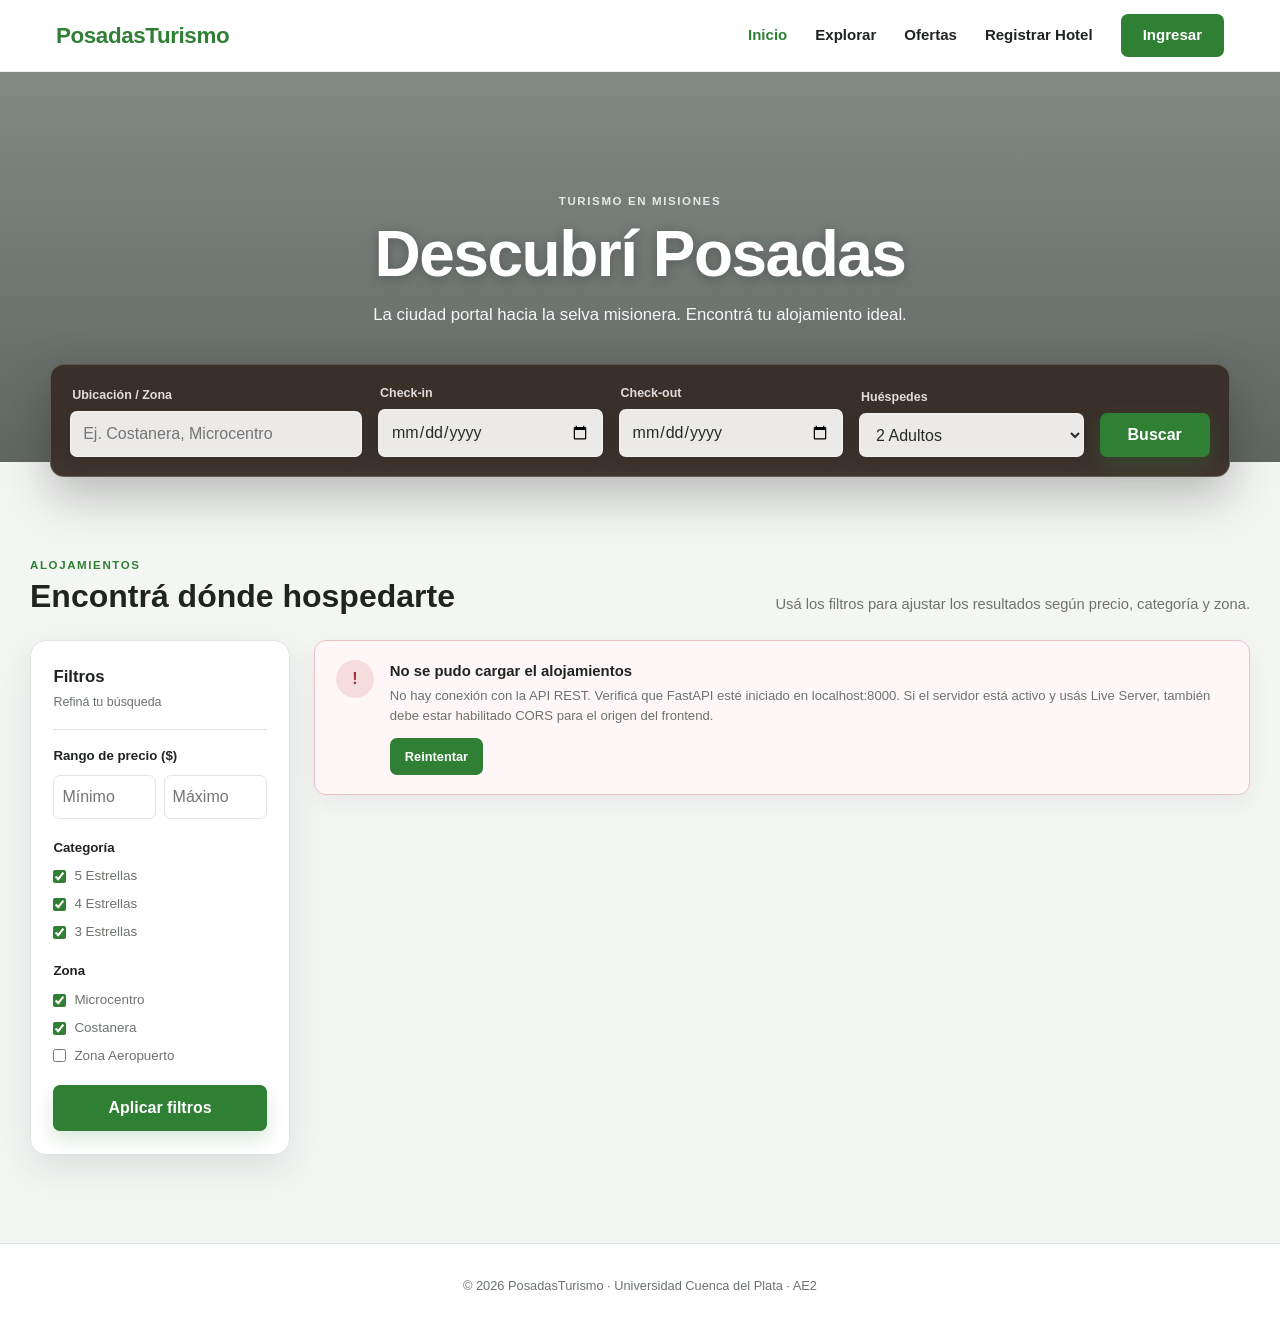
<file: frontend/index.html>
<!DOCTYPE html>
<html lang="es">
<head>
    <meta charset="UTF-8">
    <meta name="viewport" content="width=device-width, initial-scale=1.0">
    <title>PosadasTurismo - Inicio</title>
    <link rel="stylesheet" href="styles.css">
</head>
<body>
    <header class="header">
        <a href="index.html" class="logo">PosadasTurismo</a>
        <nav class="nav" aria-label="Navegación principal">
            <a href="index.html" class="active">Inicio</a>
            <a href="actividades.html">Explorar</a>
            <a href="ofertas.html">Ofertas</a>
            <a href="registro-hotel.html">Registrar Hotel</a>
            <a href="login.html" class="btn-nav-action">Ingresar</a>
        </nav>
    </header>

    <section class="hero hero-home">
        <div class="hero-content">
            <span class="hero-eyebrow">Turismo en Misiones</span>
            <h1>Descubrí Posadas</h1>
            <p>La ciudad portal hacia la selva misionera. Encontrá tu alojamiento ideal.</p>
        </div>

        <form class="search-container" id="form-busqueda">
            <div class="search-field search-location">
                <label for="ubicacion">Ubicación / Zona</label>
                <input id="ubicacion" type="text" placeholder="Ej. Costanera, Microcentro">
            </div>
            <div class="search-field">
                <label for="checkin">Check-in</label>
                <input id="checkin" type="date">
            </div>
            <div class="search-field">
                <label for="checkout">Check-out</label>
                <input id="checkout" type="date">
            </div>
            <div class="search-field">
                <label for="huespedes">Huéspedes</label>
                <select id="huespedes">
                    <option value="1">1 Adulto</option>
                    <option value="2" selected>2 Adultos</option>
                    <option value="3">3 Adultos</option>
                    <option value="4">4 Adultos</option>
                    <option value="5">5 Adultos</option>
                </select>
            </div>
            <button type="submit" class="btn-search">Buscar</button>
        </form>
    </section>

    <main class="main-container">
        <div class="section-heading">
            <div>
                <span class="section-kicker">Alojamientos</span>
                <h2>Encontrá dónde hospedarte</h2>
            </div>
            <p>Usá los filtros para ajustar los resultados según precio, categoría y zona.</p>
        </div>

        <div class="layout-grid">
            <aside class="filter-panel">
                <div class="filter-header">
                    <h3>Filtros</h3>
                    <span>Refiná tu búsqueda</span>
                </div>

                <div class="filter-group">
                    <label>Rango de precio ($)</label>
                    <div class="filter-row">
                        <input type="number" id="precio-min" placeholder="Mínimo">
                        <input type="number" id="precio-max" placeholder="Máximo">
                    </div>
                </div>

                <div class="filter-group">
                    <label>Categoría</label>
                    <label class="check-option"><input type="checkbox" value="5 Estrellas" checked> 5 Estrellas</label>
                    <label class="check-option"><input type="checkbox" value="4 Estrellas" checked> 4 Estrellas</label>
                    <label class="check-option"><input type="checkbox" value="3 Estrellas" checked> 3 Estrellas</label>
                </div>

                <div class="filter-group">
                    <label>Zona</label>
                    <label class="check-option"><input type="checkbox" checked> Microcentro</label>
                    <label class="check-option"><input type="checkbox" checked> Costanera</label>
                    <label class="check-option"><input type="checkbox"> Zona Aeropuerto</label>
                </div>

                <button class="btn-submit btn-full" type="button">Aplicar filtros</button>
            </aside>

            <section class="results-panel">
                <!-- A02: estados visuales del consumo de la API REST -->
                <div id="loading-spinner" class="api-state-card api-state-loading" role="status" aria-live="polite">
                    <div class="spinner" aria-hidden="true"></div>
                    <div>
                        <strong>Consultando API REST...</strong>
                        <p>Estamos solicitando los alojamientos al servidor.</p>
                        <code>GET /api/v1/hoteles/</code>
                    </div>
                </div>

                <div id="error-banner" class="api-state-card api-state-error hidden" role="alert">
                    <div class="api-state-icon" aria-hidden="true">!</div>
                    <div class="api-state-content">
                        <strong id="api-error-title">No se pudieron cargar los alojamientos</strong>
                        <p id="api-error-message">No fue posible completar la petición a la API.</p>
                        <div class="api-state-actions">
                            <button id="btn-reintentar-hoteles" class="btn-api-retry" type="button">Reintentar</button>
                        </div>
                    </div>
                </div>

                <div id="empty-banner" class="api-state-card api-state-empty hidden" role="status">
                    <div class="api-state-icon" aria-hidden="true">○</div>
                    <div class="api-state-content">
                        <strong>No hay alojamientos disponibles</strong>
                        <p>La API respondió correctamente, pero la lista está vacía.</p>
                    </div>
                </div>

                <div id="api-success-hoteles" class="api-success-note hidden" aria-live="polite">
                    <span class="api-success-dot" aria-hidden="true"></span>
                    <span id="api-success-text">Datos cargados desde la API REST.</span>
                </div>

                <div id="listado" class="hotel-list"></div>
            </section>
        </div>
    </main>

    <footer class="footer">
        <p>&copy; 2026 PosadasTurismo · Universidad Cuenca del Plata · AE2</p>
    </footer>

    <script src="app.js"></script>
</body>
</html>
</file>
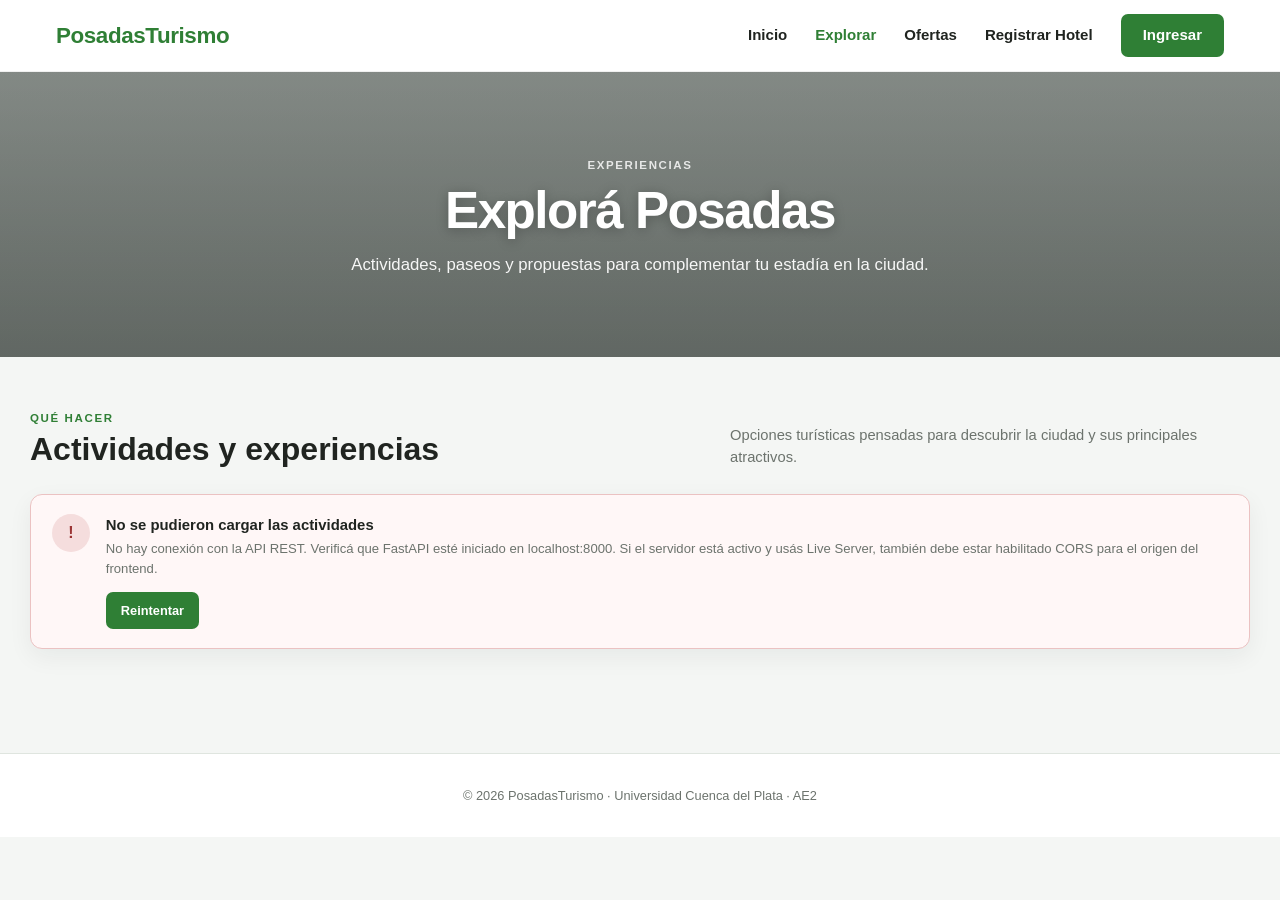
<file: frontend/actividades.html>
<!DOCTYPE html>
<html lang="es">
<head>
    <meta charset="UTF-8">
    <meta name="viewport" content="width=device-width, initial-scale=1.0">
    <title>Explorar - PosadasTurismo</title>
    <link rel="stylesheet" href="styles.css">
</head>
<body>
    <header class="header">
        <a href="index.html" class="logo">PosadasTurismo</a>
        <nav class="nav" aria-label="Navegación principal">
            <a href="index.html">Inicio</a>
            <a href="actividades.html" class="active">Explorar</a>
            <a href="ofertas.html">Ofertas</a>
            <a href="registro-hotel.html">Registrar Hotel</a>
            <a href="login.html" class="btn-nav-action">Ingresar</a>
        </nav>
    </header>

    <section class="hero hero-compact hero-explore">
        <div class="hero-content">
            <span class="hero-eyebrow">Experiencias</span>
            <h1>Explorá Posadas</h1>
            <p>Actividades, paseos y propuestas para complementar tu estadía en la ciudad.</p>
        </div>
    </section>

    <main class="main-container">
        <div class="section-heading">
            <div>
                <span class="section-kicker">Qué hacer</span>
                <h2>Actividades y experiencias</h2>
            </div>
            <p>Opciones turísticas pensadas para descubrir la ciudad y sus principales atractivos.</p>
        </div>

        <div id="loading-actividades" class="api-state-card api-state-loading hidden" aria-live="polite">
            <div class="spinner" aria-hidden="true"></div>
            <div class="api-state-content">
                <strong>Consultando actividades...</strong>
                <p>Estamos solicitando experiencias a la fuente configurada.</p>
                <code id="actividad-endpoint-label">GET /api/v1/actividades/</code>
            </div>
        </div>

        <div id="error-actividades" class="api-state-card api-state-error hidden" role="alert">
            <div class="api-state-icon">!</div>
            <div class="api-state-content">
                <strong id="actividad-error-title">No se pudieron cargar las actividades</strong>
                <p id="actividad-error-message">No fue posible completar la petición.</p>
                <div class="api-state-actions">
                    <button type="button" id="btn-reintentar-actividades" class="btn-api-retry">Reintentar</button>
                </div>
            </div>
        </div>

        <div id="empty-actividades" class="api-state-card api-state-empty hidden">
            <div class="api-state-icon">i</div>
            <div class="api-state-content">
                <strong>No hay actividades disponibles</strong>
                <p>La fuente respondió correctamente, pero no devolvió experiencias para mostrar.</p>
            </div>
        </div>

        <div id="success-actividades" class="api-success-note hidden" aria-live="polite">
            <span class="api-success-dot"></span>
            <span id="actividad-success-text">Actividades cargadas correctamente.</span>
        </div>

        <section id="listado-actividades" class="activity-grid"></section>
    </main>

    <footer class="footer">
        <p>&copy; 2026 PosadasTurismo · Universidad Cuenca del Plata · AE2</p>
    </footer>

    <script src="app.js"></script>
</body>
</html>
</file>
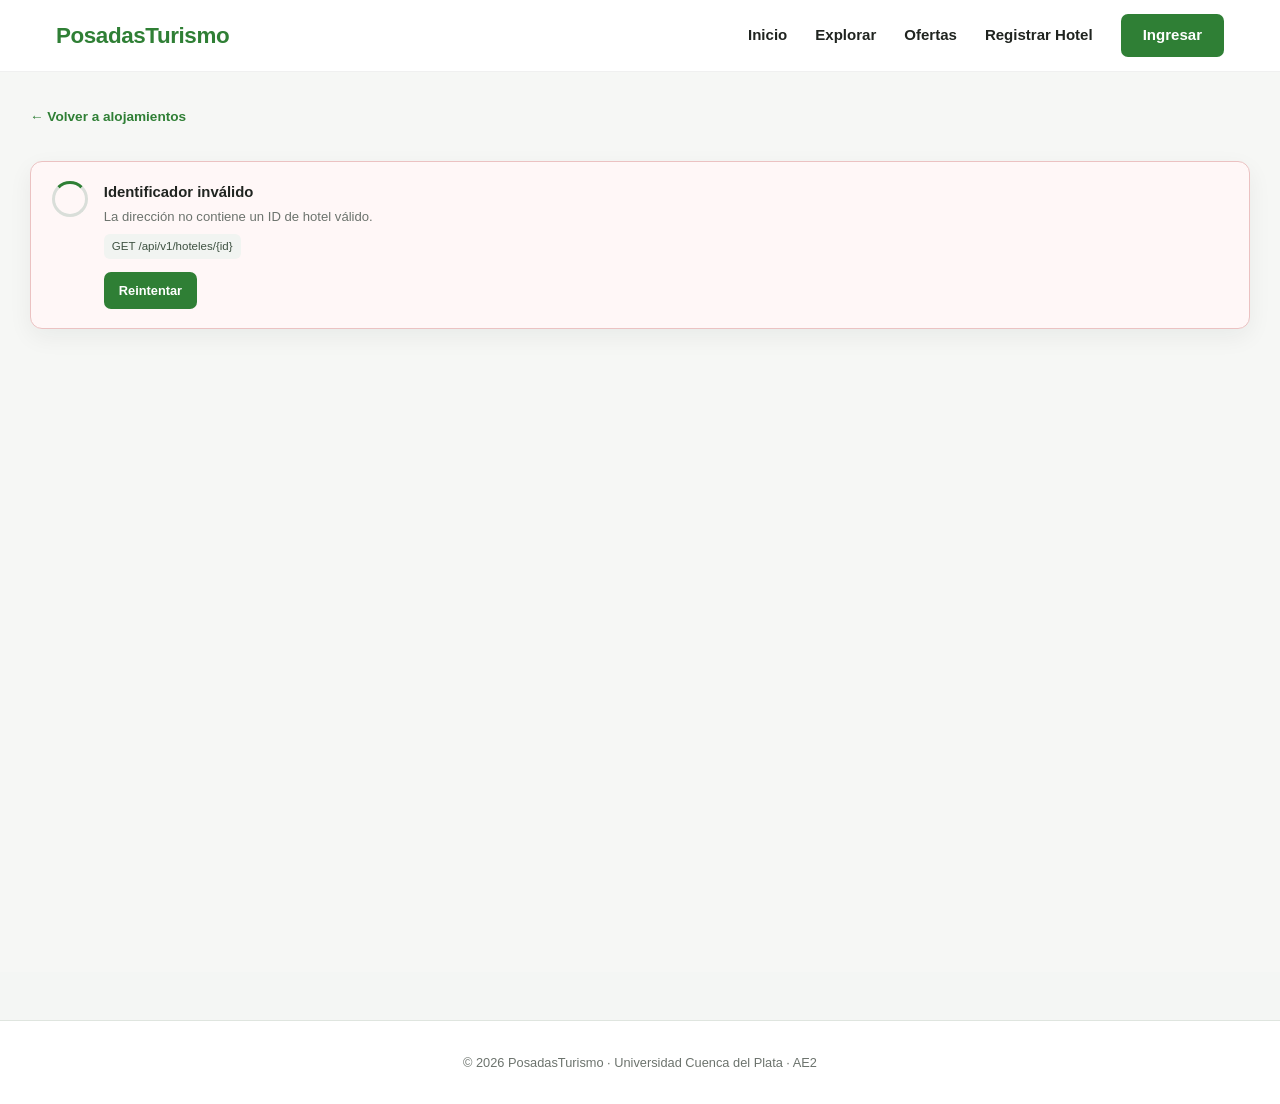
<file: frontend/hotel.html>
<!DOCTYPE html>
<html lang="es">
<head>
    <meta charset="UTF-8">
    <meta name="viewport" content="width=device-width, initial-scale=1.0">
    <title>Detalle del hotel - PosadasTurismo</title>
    <link rel="stylesheet" href="styles.css">
</head>
<body>
    <header class="header">
        <a href="index.html" class="logo">PosadasTurismo</a>
        <nav class="nav" aria-label="Navegación principal">
            <a href="index.html">Inicio</a>
            <a href="actividades.html">Explorar</a>
            <a href="ofertas.html">Ofertas</a>
            <a href="registro-hotel.html">Registrar Hotel</a>
            <a href="login.html" class="btn-nav-action">Ingresar</a>
        </nav>
    </header>

    <main id="hotel-detalle-page" class="hotel-detail-page">
        <div class="hotel-detail-shell api-pending" id="hotel-detail-shell">
            <a class="detail-back-link" href="index.html">← Volver a alojamientos</a>

            <!-- A02: estado del GET de un hotel específico -->
            <div id="detalle-api-status" class="detail-api-status api-state-card api-state-loading" role="status" aria-live="polite">
                <div class="spinner" aria-hidden="true"></div>
                <div class="api-state-content">
                    <strong id="detalle-api-title">Consultando alojamiento...</strong>
                    <p id="detalle-api-message">Solicitando el recurso individual a la API REST.</p>
                    <code id="detalle-api-endpoint">GET /api/v1/hoteles/{id}</code>
                    <div id="detalle-api-actions" class="api-state-actions hidden">
                        <button id="btn-reintentar-hotel" class="btn-api-retry" type="button">Reintentar</button>
                    </div>
                </div>
            </div>

            <!-- A05/A06: se completa automáticamente si el backend expone headers de caché/origen -->
            <div id="detalle-api-meta" class="integration-meta-note hidden" aria-live="polite"></div>

            <section class="detail-heading">
                <div>
                    <span id="detalle-hotel-categoria" class="detail-category">Alojamiento</span>
                    <h1 id="detalle-hotel-nombre">Cargando alojamiento...</h1>
                    <p id="detalle-hotel-ubicacion" class="detail-location">Posadas, Misiones</p>
                </div>
                <div class="detail-price-block">
                    <span>Desde</span>
                    <span id="detalle-precio-anterior" class="detail-old-price hidden">—</span>
                    <strong id="detalle-hotel-precio">—</strong>
                    <small id="detalle-promocion-precio" class="detail-promo-label hidden">Tarifa externa</small>
                    <small>precio por noche</small>
                </div>
            </section>

            <aside id="detalle-fuente-precio" class="external-source-panel hidden" aria-label="Origen y actualización de la tarifa">
                <div>
                    <span class="section-kicker">A03 · Tarifa externa</span>
                    <strong id="detalle-fuente-precio-texto">Fuente no informada</strong>
                </div>
                <div>
                    <span>Última actualización</span>
                    <strong id="detalle-fecha-precio">Sin fecha informada</strong>
                </div>
            </aside>

            <section id="detalle-galeria" class="detail-gallery" aria-label="Galería del alojamiento"></section>

            <div class="detail-layout">
                <section class="detail-main-column">
                    <article class="detail-panel">
                        <span class="section-kicker">Sobre el alojamiento</span>
                        <h2>Información general</h2>
                        <p id="detalle-hotel-descripcion" class="detail-description"></p>

                        <div id="detalle-servicios" class="detail-services"></div>

                        <div class="detail-policy">
                            <strong>Horarios orientativos</strong>
                            <span id="detalle-politica"></span>
                        </div>
                    </article>

                    <article class="detail-panel">
                        <span class="section-kicker">Ubicación y entorno</span>
                        <h2>Conocé la zona antes de reservar</h2>
                        <p class="detail-disclaimer">La información de esta sección es demostrativa y orientativa. Para decisiones reales conviene consultar fuentes oficiales y al alojamiento.</p>

                        <div class="area-info-grid">
                            <div class="area-info-card">
                                <div class="area-info-icon">⌖</div>
                                <div>
                                    <h3>Zona</h3>
                                    <p id="detalle-zona"></p>
                                </div>
                            </div>

                            <div class="area-info-card">
                                <div class="area-info-icon">✓</div>
                                <div>
                                    <h3>Seguridad y recomendaciones</h3>
                                    <p id="detalle-seguridad"></p>
                                </div>
                            </div>

                            <div class="area-info-card">
                                <div class="area-info-icon">↔</div>
                                <div>
                                    <h3>Movilidad</h3>
                                    <p id="detalle-movilidad"></p>
                                </div>
                            </div>

                            <div class="area-info-card">
                                <div class="area-info-icon">◎</div>
                                <div>
                                    <h3>Entorno</h3>
                                    <p id="detalle-entorno"></p>
                                </div>
                            </div>
                        </div>
                    </article>
                </section>

                <aside id="reservar" class="booking-card">
                    <div class="booking-card-top">
                        <span>Reservar estadía</span>
                        <strong id="reserva-hotel-nombre-lateral">Alojamiento</strong>
                    </div>

                    <form id="form-estadia" class="booking-form">
                        <div class="booking-date-grid">
                            <div class="booking-field">
                                <label for="reserva-checkin">Entrada</label>
                                <input id="reserva-checkin" type="date" required>
                            </div>
                            <div class="booking-field">
                                <label for="reserva-checkout">Salida</label>
                                <input id="reserva-checkout" type="date" required>
                            </div>
                        </div>

                        <div class="booking-field">
                            <label for="reserva-adultos">Adultos</label>
                            <select id="reserva-adultos" required>
                                <option value="1">1 adulto</option>
                                <option value="2" selected>2 adultos</option>
                                <option value="3">3 adultos</option>
                                <option value="4">4 adultos</option>
                                <option value="5">5 adultos</option>
                                <option value="6">6 adultos</option>
                            </select>
                        </div>

                        <div class="booking-date-grid">
                            <div class="booking-field">
                                <label for="reserva-ninos">Niños</label>
                                <select id="reserva-ninos">
                                    <option value="0" selected>0 niños</option>
                                    <option value="1">1 niño</option>
                                    <option value="2">2 niños</option>
                                    <option value="3">3 niños</option>
                                    <option value="4">4 niños</option>
                                </select>
                            </div>
                            <div class="booking-field">
                                <label for="reserva-habitaciones">Habitaciones</label>
                                <select id="reserva-habitaciones">
                                    <option value="1" selected>1 habitación</option>
                                    <option value="2">2 habitaciones</option>
                                    <option value="3">3 habitaciones</option>
                                </select>
                            </div>
                        </div>

                        <div class="booking-summary">
                            <div><span>Estadía</span><strong id="resumen-noches">—</strong></div>
                            <div><span>Personas</span><strong id="resumen-huespedes">—</strong></div>
                            <div class="booking-summary-total"><span>Total estimado</span><strong id="resumen-total">—</strong></div>
                        </div>

                        <div class="booking-account-note">
                            <strong>Cuenta obligatoria</strong>
                            <p>Para confirmar la reserva necesitás iniciar sesión o crear una cuenta.</p>
                        </div>

                        <div id="mensaje-estadia" class="booking-message hidden" aria-live="polite"></div>

                        <button type="submit" class="btn-book-now">Reservar ahora</button>
                        <p class="booking-small-note">No se realiza ningún cobro real en este prototipo.</p>
                    </form>
                </aside>
            </div>
        </div>
    </main>

    <div id="modal-reserva" class="modal-reserva hidden" aria-hidden="true">
        <div class="modal-overlay" data-cerrar-modal></div>

        <div class="modal-contenido" role="dialog" aria-modal="true" aria-labelledby="titulo-modal-reserva">
            <button type="button" class="modal-cerrar" id="btn-cerrar-modal" aria-label="Cerrar ventana">&times;</button>

            <div class="modal-header">
                <span class="modal-kicker">Checkout simulado</span>
                <h2 id="titulo-modal-reserva">Confirmar reserva</h2>
                <p>Revisá tu estadía y completá datos ficticios de pago para finalizar la demostración.</p>
            </div>

            <div class="reserva-hotel-info reserva-hotel-info-column">
                <div class="reserva-info-row">
                    <span class="reserva-label">Alojamiento</span>
                    <strong id="modal-hotel-nombre">Hotel seleccionado</strong>
                </div>
                <div class="reserva-info-grid">
                    <div>
                        <span class="reserva-label">Fechas</span>
                        <strong id="modal-reserva-fechas">—</strong>
                    </div>
                    <div>
                        <span class="reserva-label">Huéspedes</span>
                        <strong id="modal-reserva-huespedes">—</strong>
                    </div>
                </div>
                <div class="reserva-info-grid">
                    <div>
                        <span class="reserva-label">Precio base</span>
                        <strong id="modal-hotel-precio">—</strong>
                    </div>
                    <div class="reserva-total-highlight">
                        <span class="reserva-label">Total estimado</span>
                        <strong id="modal-reserva-total">—</strong>
                    </div>
                </div>
            </div>

            <form id="form-reserva" class="form-reserva">
                <div class="form-reserva-group full">
                    <label for="titular-tarjeta">Titular de la tarjeta</label>
                    <input type="text" id="titular-tarjeta" name="titular" placeholder="Nombre y apellido ficticio" autocomplete="off" required>
                </div>

                <div class="form-reserva-group full">
                    <label for="numero-tarjeta">Número de tarjeta</label>
                    <input type="text" id="numero-tarjeta" name="numeroTarjeta" placeholder="0000 0000 0000 0000" inputmode="numeric" autocomplete="off" maxlength="19" required>
                </div>

                <div class="form-reserva-row">
                    <div class="form-reserva-group">
                        <label for="vencimiento-tarjeta">Vencimiento</label>
                        <input type="text" id="vencimiento-tarjeta" name="vencimiento" placeholder="MM/AA" inputmode="numeric" autocomplete="off" maxlength="5" required>
                    </div>
                    <div class="form-reserva-group">
                        <label for="cvc-tarjeta">CVC</label>
                        <input type="password" id="cvc-tarjeta" name="cvc" placeholder="123" inputmode="numeric" autocomplete="off" maxlength="4" required>
                    </div>
                </div>

                <div class="modal-aviso">
                    <span>●</span>
                    <p>Usá únicamente datos ficticios. Estos campos no se guardan ni se envían al backend.</p>
                </div>

                <div id="mensaje-reserva" class="mensaje-reserva hidden" aria-live="polite"></div>

                <div class="modal-acciones">
                    <button type="button" id="btn-cancelar-reserva" class="btn-modal-secundario">Cancelar</button>
                    <button type="submit" id="btn-confirmar-reserva" class="btn-confirmar-reserva">Confirmar reserva</button>
                </div>
            </form>
        </div>
    </div>

    <footer class="footer">
        <p>&copy; 2026 PosadasTurismo · Universidad Cuenca del Plata · AE2</p>
    </footer>

    <script src="app.js"></script>
</body>
</html>
</file>
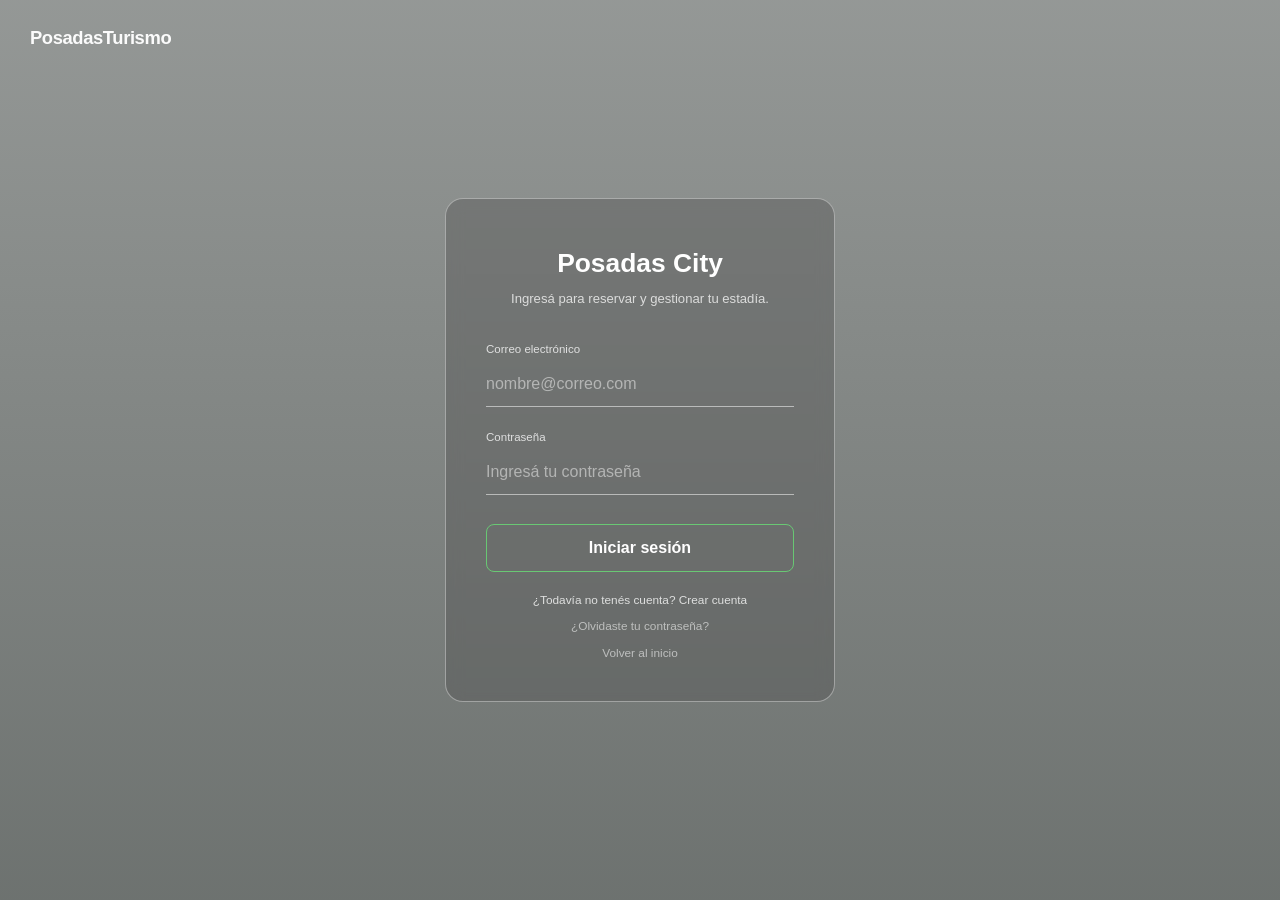
<file: frontend/login.html>
<!DOCTYPE html>
<html lang="es">
<head>
    <meta charset="UTF-8">
    <meta name="viewport" content="width=device-width, initial-scale=1.0">
    <title>Iniciar sesión - PosadasTurismo</title>
    <link rel="stylesheet" href="styles.css">
</head>
<body class="login-body">
    <a href="index.html" class="login-brand">PosadasTurismo</a>

    <main class="glass-card">
        <h1>Posadas City</h1>
        <p>Ingresá para reservar y gestionar tu estadía.</p>

        <form id="form-login-page">
            <div class="glass-input-group">
                <label for="login-email">Correo electrónico</label>
                <input id="login-email" type="email" placeholder="nombre@correo.com" autocomplete="email" required>
            </div>
            <div class="glass-input-group">
                <label for="login-password">Contraseña</label>
                <input id="login-password" type="password" placeholder="Ingresá tu contraseña" autocomplete="current-password" required>
            </div>
            <button type="submit" class="btn-glass-submit">Iniciar sesión</button>
        </form>

        <div id="auth-message-login" class="auth-message hidden" aria-live="polite"></div>

        <a href="#" id="link-crear-cuenta" class="glass-footer-link">¿Todavía no tenés cuenta? Crear cuenta</a>
        <a href="#" class="glass-footer-link secondary-link">¿Olvidaste tu contraseña?</a>
        <a href="index.html" class="glass-footer-link secondary-link">Volver al inicio</a>
    </main>

    <script src="app.js"></script>
</body>
</html>
</file>
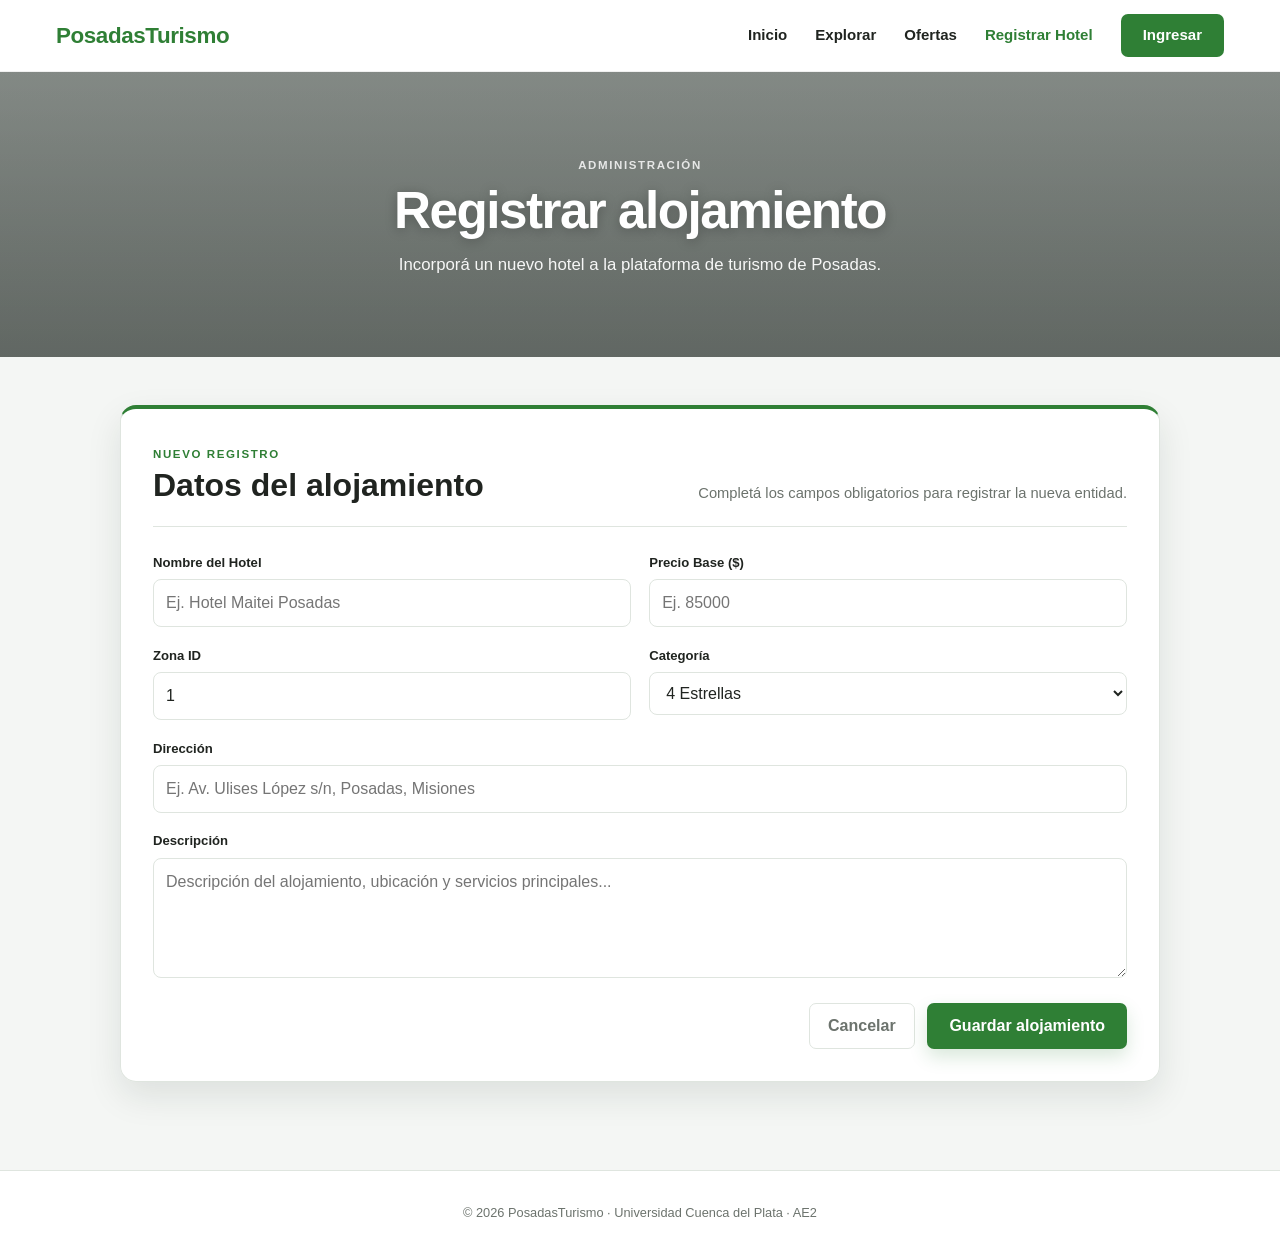
<file: frontend/registro-hotel.html>
<!DOCTYPE html>
<html lang="es">
<head>
    <meta charset="UTF-8">
    <meta name="viewport" content="width=device-width, initial-scale=1.0">
    <title>Registrar Alojamiento - PosadasTurismo</title>
    <link rel="stylesheet" href="styles.css">
</head>
<body>
    <header class="header">
        <a href="index.html" class="logo">PosadasTurismo</a>
        <nav class="nav" aria-label="Navegación principal">
            <a href="index.html">Inicio</a>
            <a href="actividades.html">Explorar</a>
            <a href="ofertas.html">Ofertas</a>
            <a href="registro-hotel.html" class="active">Registrar Hotel</a>
            <a href="login.html" class="btn-nav-action">Ingresar</a>
        </nav>
    </header>

    <section class="hero hero-compact">
        <div class="hero-content">
            <span class="hero-eyebrow">Administración</span>
            <h1>Registrar alojamiento</h1>
            <p>Incorporá un nuevo hotel a la plataforma de turismo de Posadas.</p>
        </div>
    </section>

    <main class="main-container form-page-container">
        <section class="card-panel form-card">
            <div class="form-card-heading">
                <div>
                    <span class="section-kicker">Nuevo registro</span>
                    <h2>Datos del alojamiento</h2>
                </div>
                <p>Completá los campos obligatorios para registrar la nueva entidad.</p>
            </div>

            <form id="form-registro-hotel" class="form-grid">
                <div class="form-group">
                    <label for="nombre-hotel">Nombre del Hotel</label>
                    <input id="nombre-hotel" type="text" placeholder="Ej. Hotel Maitei Posadas" required>
                </div>

                <div class="form-group">
                    <label for="precio-base">Precio Base ($)</label>
                    <input id="precio-base" type="number" placeholder="Ej. 85000" required>
                </div>

                <div class="form-group">
                    <label for="zona-id">Zona ID</label>
                    <input id="zona-id" type="number" value="1" required>
                </div>

                <div class="form-group">
                    <label for="categoria">Categoría</label>
                    <select id="categoria" required>
                        <option value="5">5 Estrellas</option>
                        <option value="4" selected>4 Estrellas</option>
                        <option value="3">3 Estrellas</option>
                        <option value="2">2 Estrellas</option>
                    </select>
                </div>

                <div class="form-group full-width">
                    <label for="direccion">Dirección</label>
                    <input id="direccion" type="text" placeholder="Ej. Av. Ulises López s/n, Posadas, Misiones" required>
                </div>

                <div class="form-group full-width">
                    <label for="descripcion">Descripción</label>
                    <textarea id="descripcion" rows="4" placeholder="Descripción del alojamiento, ubicación y servicios principales..."></textarea>
                </div>

                <div class="form-actions full-width">
                    <a href="index.html" class="btn-secondary">Cancelar</a>
                    <button type="submit" class="btn-submit">Guardar alojamiento</button>
                </div>
            </form>
        </section>
    </main>

    <footer class="footer">
        <p>&copy; 2026 PosadasTurismo · Universidad Cuenca del Plata · AE2</p>
    </footer>
    <script src="app.js"></script>
</body>
</html>
</file>
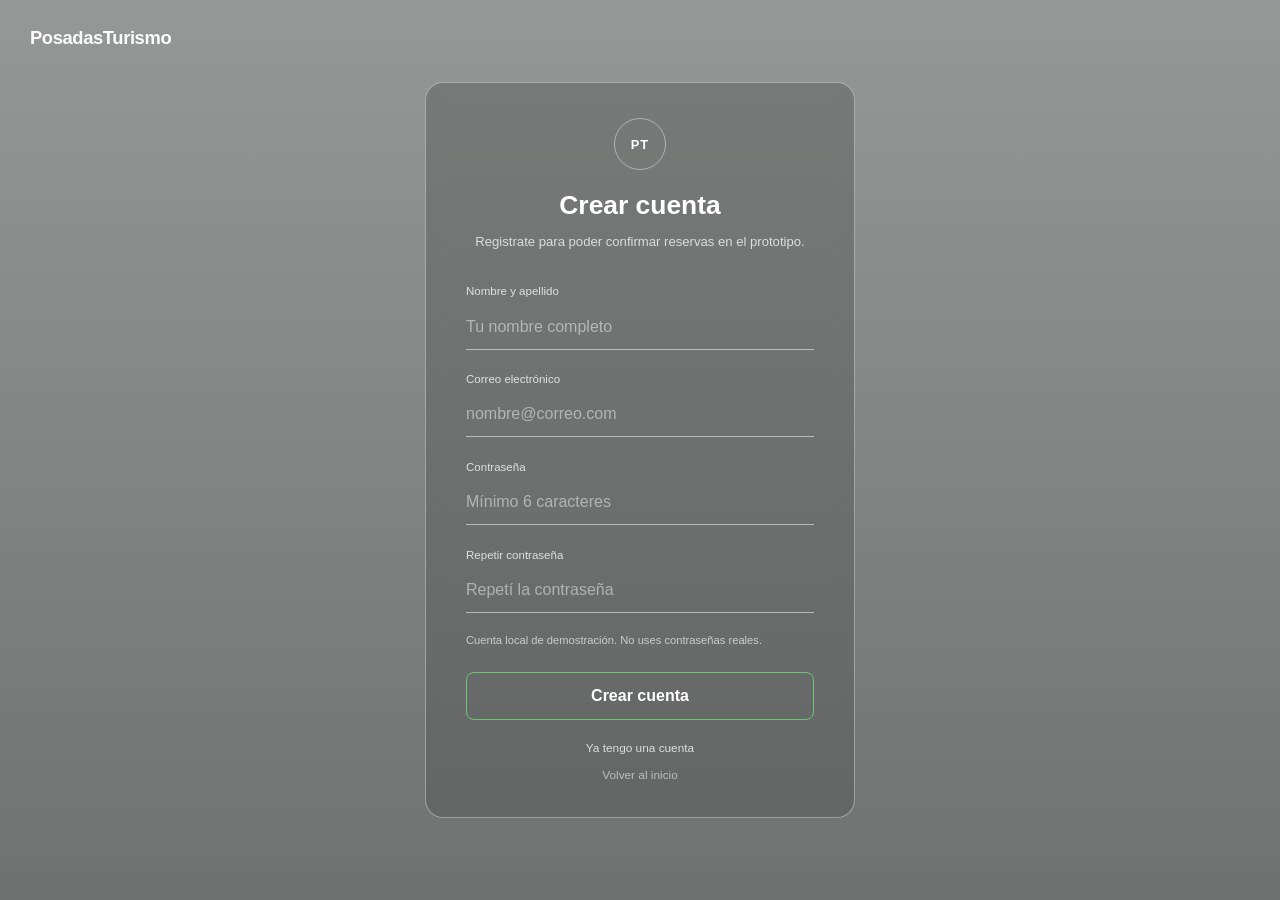
<file: frontend/registro-usuario.html>
<!DOCTYPE html>
<html lang="es">
<head>
    <meta charset="UTF-8">
    <meta name="viewport" content="width=device-width, initial-scale=1.0">
    <title>Crear cuenta - PosadasTurismo</title>
    <link rel="stylesheet" href="styles.css">
</head>
<body class="login-body">
    <a href="index.html" class="login-brand">PosadasTurismo</a>

    <main class="glass-card glass-card-register">
        <div class="glass-icon">PT</div>
        <h1>Crear cuenta</h1>
        <p>Registrate para poder confirmar reservas en el prototipo.</p>

        <form id="form-registro-usuario">
            <div class="glass-input-group">
                <label for="registro-nombre">Nombre y apellido</label>
                <input id="registro-nombre" type="text" placeholder="Tu nombre completo" autocomplete="name" required>
            </div>
            <div class="glass-input-group">
                <label for="registro-email">Correo electrónico</label>
                <input id="registro-email" type="email" placeholder="nombre@correo.com" autocomplete="email" required>
            </div>
            <div class="glass-input-group">
                <label for="registro-password">Contraseña</label>
                <input id="registro-password" type="password" placeholder="Mínimo 6 caracteres" autocomplete="new-password" minlength="6" required>
            </div>
            <div class="glass-input-group">
                <label for="registro-password-confirm">Repetir contraseña</label>
                <input id="registro-password-confirm" type="password" placeholder="Repetí la contraseña" autocomplete="new-password" minlength="6" required>
            </div>

            <p class="auth-demo-note">Cuenta local de demostración. No uses contraseñas reales.</p>
            <button type="submit" class="btn-glass-submit">Crear cuenta</button>
        </form>

        <div id="auth-message-register" class="auth-message hidden" aria-live="polite"></div>

        <a href="#" id="link-ir-login" class="glass-footer-link">Ya tengo una cuenta</a>
        <a href="index.html" class="glass-footer-link secondary-link">Volver al inicio</a>
    </main>

    <script src="app.js"></script>
</body>
</html>
</file>
<file: frontend/styles.css>
:root {
    --primary: #2f7f35;
    --primary-dark: #205d26;
    --primary-soft: #e8f4e9;
    --gold: #d7b463;
    --text-dark: #202420;
    --text-muted: #6c736d;
    --bg-light: #f4f6f4;
    --white: #ffffff;
    --border-color: #dfe5df;
    --shadow: 0 14px 35px rgba(24, 41, 27, 0.10);
    --radius: 16px;
}

* {
    box-sizing: border-box;
    margin: 0;
    padding: 0;
    font-family: "Segoe UI", Tahoma, Geneva, Verdana, sans-serif;
}

html { scroll-behavior: smooth; }

body {
    min-height: 100vh;
    background: var(--bg-light);
    color: var(--text-dark);
    line-height: 1.5;
}

button, input, select, textarea { font: inherit; }
button, a { -webkit-tap-highlight-color: transparent; }

/* =========================
   NAVEGACIÓN
========================= */
.header {
    min-height: 72px;
    padding: 0 3.5rem;
    display: flex;
    justify-content: space-between;
    align-items: center;
    background: rgba(255, 255, 255, 0.96);
    border-bottom: 1px solid rgba(0, 0, 0, 0.06);
    position: sticky;
    top: 0;
    z-index: 50;
    backdrop-filter: blur(12px);
}

.logo, .login-brand {
    color: var(--primary);
    text-decoration: none;
    font-weight: 800;
    letter-spacing: -0.4px;
}

.logo { font-size: 1.4rem; }

.nav {
    display: flex;
    align-items: center;
    gap: 1.75rem;
}

.nav a {
    color: #202420;
    text-decoration: none;
    font-size: 0.94rem;
    font-weight: 600;
    transition: color .2s ease, transform .2s ease;
}

.nav a:hover,
.nav a.active { color: var(--primary); }

.nav a:hover { transform: translateY(-1px); }

.nav .btn-nav-action {
    color: #fff;
    background: var(--primary);
    padding: 10px 22px;
    border-radius: 7px;
}

.nav .btn-nav-action:hover {
    color: #fff;
    background: var(--primary-dark);
}

/* =========================
   HERO
========================= */
.hero {
    position: relative;
    min-height: 390px;
    padding: 5.5rem 2rem 4.5rem;
    color: #fff;
    text-align: center;
    display: flex;
    align-items: center;
    justify-content: center;
    flex-direction: column;
    background:
        linear-gradient(rgba(13, 24, 17, 0.48), rgba(13, 24, 17, 0.58)),
        url("https://images.unsplash.com/photo-1566073771259-6a8506099945?auto=format&fit=crop&w=1600&q=85");
    background-size: cover;
    background-position: center;
}

.hero::after {
    content: "";
    position: absolute;
    inset: 0;
    background: linear-gradient(to bottom, rgba(0,0,0,0.02), rgba(0,0,0,0.12));
    pointer-events: none;
}

.hero-content,
.search-container { position: relative; z-index: 2; }

.hero-eyebrow,
.section-kicker {
    display: inline-block;
    text-transform: uppercase;
    letter-spacing: 0.14em;
    font-size: 0.72rem;
    font-weight: 800;
}

.hero-eyebrow {
    color: rgba(255,255,255,.82);
    margin-bottom: .65rem;
}

.hero h1 {
    font-size: clamp(2.4rem, 5vw, 4rem);
    line-height: 1.05;
    letter-spacing: -1.5px;
    text-shadow: 0 2px 12px rgba(0,0,0,.25);
}

.hero p {
    max-width: 760px;
    margin: .9rem auto 0;
    color: rgba(255,255,255,.94);
    font-size: 1.05rem;
}

.hero-compact {
    min-height: 285px;
    padding: 4.5rem 2rem;
}

.hero-compact h1 { font-size: clamp(2.2rem, 4vw, 3.25rem); }

.hero-explore { background-position: center 48%; }
.hero-offers { background-position: center 58%; }

/* =========================
   BUSCADOR GLASS
========================= */
.search-container {
    width: min(1180px, calc(100% - 2rem));
    margin: 2.3rem auto -7.2rem;
    padding: 1.2rem;
    display: grid;
    grid-template-columns: 1.3fr 1fr 1fr 1fr auto;
    gap: 1rem;
    align-items: end;
    background: rgba(57, 46, 40, 0.96);
    border: 1px solid rgba(255,255,255,.20);
    border-radius: 14px;
    box-shadow: 0 18px 50px rgba(0,0,0,.26);
    backdrop-filter: blur(14px);
    -webkit-backdrop-filter: blur(14px);
}

.search-field {
    text-align: left;
    min-width: 0;
}

.search-field label {
    display: block;
    margin: 0 0 6px 2px;
    color: rgba(255,255,255,.84);
    font-size: .78rem;
    font-weight: 700;
}

.search-field input,
.search-field select {
    width: 100%;
    min-height: 44px;
    padding: 10px 12px;
    border: 1px solid rgba(255,255,255,.44);
    border-radius: 7px;
    background: rgba(255,255,255,.90);
    color: #262b27;
    outline: none;
    box-shadow: 0 4px 14px rgba(0,0,0,.08);
}

.search-field input:focus,
.search-field select:focus {
    border-color: #9bd19f;
    box-shadow: 0 0 0 3px rgba(47,127,53,.14);
}

.btn-search,
.btn-submit,
.btn-glass-submit {
    border: 0;
    background: var(--primary);
    color: #fff;
    font-weight: 700;
    cursor: pointer;
    transition: transform .2s ease, background .2s ease, box-shadow .2s ease;
}

.btn-search {
    min-height: 44px;
    padding: 0 28px;
    border-radius: 7px;
    box-shadow: 0 8px 20px rgba(47,127,53,.28);
}

.btn-search:hover,
.btn-submit:hover,
.btn-glass-submit:hover {
    background: var(--primary-dark);
    transform: translateY(-1px);
}

/* =========================
   CONTENIDO GENERAL
========================= */
.main-container {
    width: min(1220px, calc(100% - 3rem));
    margin: 0 auto;
    padding: 5.6rem 0 2.5rem;
}

.hero-compact + .main-container { padding-top: 3rem; }

.section-heading {
    display: flex;
    justify-content: space-between;
    align-items: end;
    gap: 2rem;
    margin-bottom: 1.6rem;
}

.section-kicker { color: var(--primary); margin-bottom: .25rem; }
.section-heading h2,
.form-card-heading h2 { font-size: clamp(1.55rem, 3vw, 2rem); line-height: 1.15; }
.section-heading > p,
.form-card-heading > p { color: var(--text-muted); max-width: 520px; font-size: .92rem; }

.layout-grid {
    display: grid;
    grid-template-columns: 260px minmax(0, 1fr);
    gap: 1.5rem;
    align-items: start;
}

.filter-panel,
.card-panel {
    background: rgba(255,255,255,.96);
    border: 1px solid var(--border-color);
    border-radius: var(--radius);
    box-shadow: var(--shadow);
}

.filter-panel {
    padding: 1.4rem;
    position: sticky;
    top: 92px;
}

.filter-header {
    padding-bottom: 1rem;
    margin-bottom: 1rem;
    border-bottom: 1px solid var(--border-color);
}

.filter-header h3 { font-size: 1.05rem; }
.filter-header span { font-size: .78rem; color: var(--text-muted); }

.filter-group { margin-bottom: 1.2rem; }
.filter-group > label:first-child {
    display: block;
    margin-bottom: .55rem;
    font-size: .83rem;
    font-weight: 800;
}

.filter-row { display: grid; grid-template-columns: 1fr 1fr; gap: .45rem; }
.filter-row input {
    width: 100%; min-width: 0;
    padding: 9px 8px;
    border: 1px solid var(--border-color);
    border-radius: 7px;
    outline: none;
}

.check-option {
    display: flex;
    align-items: center;
    gap: .5rem;
    margin: .48rem 0;
    color: var(--text-muted);
    font-size: .84rem;
    cursor: pointer;
}

.check-option input { accent-color: var(--primary); }

.btn-submit {
    padding: 11px 22px;
    border-radius: 7px;
    box-shadow: 0 8px 18px rgba(47,127,53,.18);
}
.btn-full { width: 100%; }

/* =========================
   TARJETAS DE HOTELES
========================= */
.hotel-list { display: grid; gap: 1.15rem; }

.hotel-card {
    overflow: hidden;
    display: grid;
    grid-template-columns: 260px minmax(0, 1fr);
    background: #fff;
    border: 1px solid var(--border-color);
    border-radius: var(--radius);
    box-shadow: 0 10px 26px rgba(34,48,36,.07);
    transition: transform .2s ease, box-shadow .2s ease;
}

.hotel-card:hover {
    transform: translateY(-3px);
    box-shadow: 0 16px 36px rgba(34,48,36,.12);
}

.hotel-card-img {
    width: 100%;
    height: 100%;
    min-height: 220px;
    object-fit: cover;
}

.hotel-card-content {
    padding: 1.35rem;
    display: flex;
    flex-direction: column;
    justify-content: space-between;
    gap: 1rem;
}

.hotel-card-header {
    display: flex;
    justify-content: space-between;
    gap: 1rem;
}

.hotel-name { font-size: 1.25rem; line-height: 1.2; }
.hotel-meta { color: var(--text-muted); font-size: .82rem; margin-top: .35rem; }
.hotel-price { color: var(--primary); font-size: 1.25rem; font-weight: 800; white-space: nowrap; text-align: right; }
.hotel-price-sub { color: var(--text-muted); font-size: .72rem; font-weight: 500; }

.tag-list { display: flex; flex-wrap: wrap; gap: .45rem; margin-top: .9rem; }
.tag-item {
    padding: 5px 9px;
    border-radius: 999px;
    background: var(--primary-soft);
    color: var(--primary-dark);
    font-size: .73rem;
    font-weight: 700;
}

.source-info {
    display: inline-block;
    width: 100%;
    padding: 8px 10px;
    border-left: 3px solid var(--primary);
    border-radius: 5px;
    background: #f5f7f5;
    color: var(--text-muted);
    font-size: .72rem;
}

/* =========================
   REGISTRO DE HOTEL
========================= */
.form-page-container { max-width: 1040px; }
.card-panel { padding: 2rem; }
.form-card { border-top: 4px solid var(--primary); }

.form-card-heading {
    display: flex;
    justify-content: space-between;
    align-items: end;
    gap: 2rem;
    padding-bottom: 1.4rem;
    margin-bottom: 1.6rem;
    border-bottom: 1px solid var(--border-color);
}

.form-grid {
    display: grid;
    grid-template-columns: repeat(2, minmax(0, 1fr));
    gap: 1.15rem;
}

.form-group { display: flex; flex-direction: column; gap: .42rem; }
.full-width { grid-column: 1 / -1; }

.form-group label { font-size: .82rem; font-weight: 800; }
.form-group input,
.form-group select,
.form-group textarea {
    width: 100%;
    padding: 11px 12px;
    background: #fff;
    border: 1px solid var(--border-color);
    border-radius: 8px;
    outline: none;
    color: var(--text-dark);
    transition: border .2s ease, box-shadow .2s ease;
}

.form-group textarea { resize: vertical; min-height: 110px; }
.form-group input:focus,
.form-group select:focus,
.form-group textarea:focus {
    border-color: #74b77b;
    box-shadow: 0 0 0 3px rgba(47,127,53,.11);
}

.form-actions {
    display: flex;
    justify-content: flex-end;
    align-items: center;
    gap: .8rem;
    padding-top: .4rem;
}

.btn-secondary {
    padding: 10px 18px;
    border-radius: 7px;
    border: 1px solid var(--border-color);
    color: var(--text-muted);
    background: #fff;
    text-decoration: none;
    font-weight: 700;
}

/* =========================
   ACTIVIDADES Y OFERTAS
========================= */
.activity-grid,
.offer-grid {
    display: grid;
    grid-template-columns: repeat(3, minmax(0, 1fr));
    gap: 1.25rem;
}

.activity-card,
.offer-card {
    overflow: hidden;
    background: #fff;
    border: 1px solid var(--border-color);
    border-radius: var(--radius);
    box-shadow: 0 10px 28px rgba(34,48,36,.08);
    transition: transform .2s ease, box-shadow .2s ease;
}

.activity-card:hover,
.offer-card:hover {
    transform: translateY(-4px);
    box-shadow: 0 18px 38px rgba(34,48,36,.13);
}

.activity-image,
.offer-image {
    width: 100%;
    height: 190px;
    object-fit: cover;
    display: block;
}

.activity-content,
.offer-content { padding: 1.25rem; }

.activity-type,
.offer-badge {
    display: inline-block;
    margin-bottom: .65rem;
    padding: 5px 9px;
    border-radius: 999px;
    background: var(--primary-soft);
    color: var(--primary-dark);
    font-size: .7rem;
    font-weight: 800;
}

.activity-card h3,
.offer-card h3 { font-size: 1.08rem; line-height: 1.3; margin-bottom: .45rem; }
.activity-card p,
.offer-card p { color: var(--text-muted); font-size: .86rem; }
.activity-footer,
.offer-footer {
    display: flex;
    justify-content: space-between;
    align-items: center;
    gap: .7rem;
    margin-top: 1rem;
    padding-top: .85rem;
    border-top: 1px solid var(--border-color);
}
.activity-price,
.offer-price { color: var(--primary); font-weight: 800; }
.small-muted { color: var(--text-muted); font-size: .72rem; }



/* =========================
   A04 - INTEGRACIÓN DE ACTIVIDADES
========================= */
.activity-location {
    margin-top: .85rem;
    color: #536456;
    font-size: .78rem;
    font-weight: 600;
}

.activity-source-a04 {
    display: flex;
    flex-direction: column;
    gap: .22rem;
    margin-top: .9rem;
    padding: .8rem .85rem;
    border: 1px solid #dce8dd;
    border-radius: 9px;
    background: #f7fbf7;
    color: #526154;
    font-size: .7rem;
    line-height: 1.45;
}

.activity-source-a04 strong {
    color: #34563a;
}

.activity-source-a04 span {
    color: #68776b;
}

.activity-source-a04 small {
    margin-top: .25rem;
    color: #7b6a45;
    font-size: .66rem;
}

/* =========================
   LOGIN GLASSMORPHISM
========================= */
.login-body {
    min-height: 100vh;
    padding: 2rem;
    display: flex;
    align-items: center;
    justify-content: center;
    background:
        linear-gradient(rgba(12, 20, 16, .44), rgba(12, 20, 16, .60)),
        url("https://images.unsplash.com/photo-1566073771259-6a8506099945?auto=format&fit=crop&w=1600&q=85");
    background-size: cover;
    background-position: center;
    position: relative;
}

.login-brand {
    position: absolute;
    top: 24px;
    left: 30px;
    color: rgba(255,255,255,.96);
    font-size: 1.15rem;
}

.glass-card {
    width: min(390px, 100%);
    padding: 2.8rem 2.5rem 2.4rem;
    border: 1px solid rgba(255,255,255,.38);
    border-radius: 18px;
    background: rgba(80,80,80,0.38);
    color: #fff;
    text-align: center;
    box-shadow: none;
    backdrop-filter: blur(8px);
    -webkit-backdrop-filter: blur(8px);
}

.glass-icon {
    width: 52px;
    height: 52px;
    display: grid;
    place-items: center;
    margin: 0 auto 1rem;
    border-radius: 50%;
    background: transparent;
    border: 1px solid rgba(255,255,255,.42);
    font-size: .8rem;
    font-weight: 800;
    letter-spacing: .08em;
}

.glass-card h1 { font-size: 1.65rem; font-weight: 700; }
.glass-card > p { margin: .35rem 0 2rem; color: rgba(255,255,255,.75); font-size: .82rem; }

.glass-input-group { margin-bottom: 1.35rem; text-align: left; }
.glass-input-group label {
    display: block;
    margin-bottom: .25rem;
    color: rgba(255,255,255,.78);
    font-size: .72rem;
}

.glass-input-group input {
    width: 100%;
    padding: 10px 0;
    background: transparent !important;
    border: 0;
    border-bottom: 1px solid rgba(255,255,255,.52);
    color: #fff;
    outline: none;
}

.glass-input-group input::placeholder { color: rgba(255,255,255,.48); }
.glass-input-group input:focus { border-bottom-color: #91d497; }

.btn-glass-submit {
    width: 100%;
    padding: 11px;
    margin-top: .45rem;
    border-radius: 8px;
}

/* En el login, incluso el botón conserva fondo transparente */
.login-body .btn-glass-submit {
    background: transparent;
    border: 1px solid rgba(105, 205, 116, .95);
    color: #fff;
    box-shadow: none;
}

.login-body .btn-glass-submit:hover {
    background: rgba(47, 127, 53, .20);
    border-color: #8bd594;
}

/* Evita fondos blancos automáticos del navegador en los campos del login */
.login-body .glass-input-group input,
.login-body .glass-input-group input:focus {
    background-color: transparent !important;
    box-shadow: none !important;
}

.login-body .glass-input-group input:-webkit-autofill,
.login-body .glass-input-group input:-webkit-autofill:hover,
.login-body .glass-input-group input:-webkit-autofill:focus {
    -webkit-text-fill-color: #fff;
    transition: background-color 9999s ease-out 0s;
    box-shadow: 0 0 0 1000px transparent inset !important;
}

.glass-footer-link {
    display: block;
    margin-top: 1.25rem;
    color: rgba(255,255,255,.78);
    text-decoration: none;
    font-size: .74rem;
}
.glass-footer-link:hover { color: #fff; text-decoration: underline; }
.secondary-link { margin-top: .55rem; opacity: .72; }

/* =========================
   ESTADOS / FOOTER
========================= */
.alert-banner {
    padding: 11px 13px;
    margin-bottom: 1rem;
    border: 1px solid #efd79b;
    border-radius: 8px;
    background: #fff8df;
    color: #72581e;
    font-size: .82rem;
}

.spinner-container { text-align: center; padding: 2.5rem; color: var(--text-muted); }
.spinner {
    width: 36px;
    height: 36px;
    margin: 0 auto .7rem;
    border: 3px solid #d9ded9;
    border-top-color: var(--primary);
    border-radius: 50%;
    animation: spin 1s linear infinite;
}
@keyframes spin { to { transform: rotate(360deg); } }
.hidden { display: none !important; }

.footer {
    margin-top: 3rem;
    padding: 2rem;
    text-align: center;
    background: #fff;
    border-top: 1px solid var(--border-color);
    color: var(--text-muted);
    font-size: .8rem;
}

/* =========================
   A02 - CONSUMO DE API REST
========================= */
.api-state-card {
    display: flex;
    align-items: center;
    gap: 1rem;
    width: 100%;
    padding: 1.2rem 1.3rem;
    margin-bottom: 1rem;
    border: 1px solid var(--border-color);
    border-radius: 12px;
    background: rgba(255, 255, 255, 0.92);
    box-shadow: 0 8px 24px rgba(24, 41, 27, 0.06);
}

.api-state-card strong {
    display: block;
    margin-bottom: .2rem;
    color: var(--text-dark);
    font-size: .93rem;
}

.api-state-card p {
    color: var(--text-muted);
    font-size: .82rem;
}

.api-state-card code {
    display: inline-block;
    margin-top: .45rem;
    padding: .25rem .5rem;
    border-radius: 6px;
    background: #f1f4f1;
    color: #3e5141;
    font-size: .72rem;
}

.api-state-loading .spinner {
    flex: 0 0 auto;
    margin: 0;
}

.api-state-error {
    align-items: flex-start;
    border-color: #ebc2c2;
    background: #fff7f7;
}

.api-state-empty {
    align-items: flex-start;
    background: #fbfcfb;
}

.api-state-icon {
    flex: 0 0 38px;
    width: 38px;
    height: 38px;
    display: grid;
    place-items: center;
    border-radius: 50%;
    background: #f5dddd;
    color: #9b3434;
    font-weight: 800;
}

.api-state-empty .api-state-icon {
    background: var(--primary-soft);
    color: var(--primary-dark);
}

.api-state-content { flex: 1; }

.api-state-actions {
    display: flex;
    gap: .6rem;
    margin-top: .8rem;
}

.btn-api-retry {
    border: 0;
    border-radius: 7px;
    padding: 9px 15px;
    background: var(--primary);
    color: #fff;
    font-weight: 700;
    font-size: .8rem;
    cursor: pointer;
    transition: background .2s ease, transform .2s ease;
}

.btn-api-retry:hover {
    background: var(--primary-dark);
    transform: translateY(-1px);
}

.api-success-note {
    display: inline-flex;
    align-items: center;
    gap: .45rem;
    margin: 0 0 .9rem;
    padding: .42rem .7rem;
    border: 1px solid #b8dabb;
    border-radius: 999px;
    background: #f2faf3;
    color: #35643a;
    font-size: .72rem;
    font-weight: 600;
}

.api-success-dot {
    width: 7px;
    height: 7px;
    border-radius: 50%;
    background: var(--primary);
}

.detail-api-status {
    margin: 1rem 0 1.4rem;
}

.hotel-detail-shell.api-pending .detail-heading,
.hotel-detail-shell.api-pending .detail-gallery,
.hotel-detail-shell.api-pending .detail-layout,
.hotel-detail-shell.api-error .detail-heading,
.hotel-detail-shell.api-error .detail-gallery,
.hotel-detail-shell.api-error .detail-layout {
    display: none;
}

.hotel-detail-shell.api-ready .detail-api-status {
    display: none !important;
}

/* =========================
   RESPONSIVE
========================= */
@media (max-width: 1050px) {
    .header { padding: 0 1.5rem; }
    .nav { gap: 1rem; }
    .search-container { grid-template-columns: repeat(2, 1fr); margin-bottom: -10rem; }
    .btn-search { grid-column: 1 / -1; }
    .main-container { padding-top: 8.4rem; }
    .hero-compact + .main-container { padding-top: 3rem; }
    .activity-grid, .offer-grid { grid-template-columns: repeat(2, 1fr); }
}

@media (max-width: 820px) {
    .header { min-height: auto; padding: 1rem 1.2rem; align-items: flex-start; gap: .8rem; }
    .nav { flex-wrap: wrap; justify-content: flex-end; gap: .65rem 1rem; }
    .nav a { font-size: .82rem; }
    .nav .btn-nav-action { padding: 7px 12px; }
    .layout-grid { grid-template-columns: 1fr; }
    .filter-panel { position: static; }
    .hotel-card { grid-template-columns: 1fr; }
    .hotel-card-img { height: 220px; }
    .section-heading, .form-card-heading { align-items: flex-start; flex-direction: column; gap: .65rem; }
    .form-grid { grid-template-columns: 1fr; }
    .full-width { grid-column: auto; }
}

@media (max-width: 600px) {
    .header { flex-direction: column; align-items: stretch; }
    .logo { text-align: center; }
    .nav { justify-content: center; }
    .hero { min-height: 470px; padding-left: 1rem; padding-right: 1rem; }
    .hero-compact { min-height: 270px; }
    .search-container { grid-template-columns: 1fr; margin-bottom: -18rem; width: calc(100% - 1.5rem); }
    .btn-search { grid-column: auto; }
    .main-container { width: min(100% - 1.5rem, 1220px); padding-top: 16rem; }
    .hero-compact + .main-container { padding-top: 2rem; }
    .activity-grid, .offer-grid { grid-template-columns: 1fr; }
    .hotel-card-header { flex-direction: column; }
    .hotel-price { text-align: left; }
    .card-panel { padding: 1.3rem; }
    .form-actions { flex-direction: column-reverse; align-items: stretch; }
    .btn-secondary, .btn-submit { width: 100%; text-align: center; }
    .login-body { padding: 1rem; }
    .login-brand { left: 18px; top: 18px; }
    .glass-card { padding: 2.2rem 1.5rem; }
}


/* =========================
   RESERVAS - MODAL Y BOTÓN
========================= */
.hotel-card-bottom {
    display: flex;
    align-items: center;
    justify-content: space-between;
    gap: 1rem;
}

.hotel-card-bottom .source-info {
    flex: 1;
    width: auto;
}

.btn-reservar {
    min-width: 120px;
    padding: 11px 20px;
    border: none;
    border-radius: 8px;
    background: var(--primary);
    color: #fff;
    font-size: .86rem;
    font-weight: 700;
    cursor: pointer;
    box-shadow: 0 7px 18px rgba(47, 127, 53, .20);
    transition: background .2s ease, transform .2s ease, box-shadow .2s ease;
}

.btn-reservar:hover {
    background: var(--primary-dark);
    transform: translateY(-2px);
    box-shadow: 0 10px 24px rgba(47, 127, 53, .28);
}

.btn-reservar:active {
    transform: translateY(0);
}

.modal-abierto {
    overflow: hidden;
}

.modal-reserva {
    position: fixed;
    inset: 0;
    z-index: 1000;
    display: flex;
    align-items: center;
    justify-content: center;
    padding: 1.5rem;
}

.modal-overlay {
    position: absolute;
    inset: 0;
    background: rgba(10, 18, 12, .62);
    backdrop-filter: blur(6px);
    -webkit-backdrop-filter: blur(6px);
}

.modal-contenido {
    position: relative;
    z-index: 2;
    width: min(520px, 100%);
    max-height: 90vh;
    overflow-y: auto;
    padding: 2rem;
    border: 1px solid rgba(255, 255, 255, .30);
    border-radius: 18px;
    background: rgba(255, 255, 255, .92);
    backdrop-filter: blur(18px);
    -webkit-backdrop-filter: blur(18px);
    box-shadow: 0 25px 70px rgba(0, 0, 0, .30);
    animation: modalEntrada .25s ease;
}

@keyframes modalEntrada {
    from { opacity: 0; transform: translateY(16px) scale(.98); }
    to { opacity: 1; transform: translateY(0) scale(1); }
}

.modal-cerrar {
    position: absolute;
    top: 14px;
    right: 16px;
    width: 36px;
    height: 36px;
    display: grid;
    place-items: center;
    border: none;
    border-radius: 50%;
    background: rgba(0, 0, 0, .05);
    color: #444;
    font-size: 1.6rem;
    line-height: 1;
    cursor: pointer;
}

.modal-header {
    padding-right: 2rem;
    margin-bottom: 1.4rem;
}

.modal-kicker {
    display: inline-block;
    margin-bottom: .35rem;
    color: var(--primary);
    text-transform: uppercase;
    letter-spacing: .12em;
    font-size: .68rem;
    font-weight: 800;
}

.modal-header h2 {
    color: var(--text-dark);
    font-size: 1.55rem;
    line-height: 1.2;
    margin-bottom: .4rem;
}

.modal-header p {
    color: var(--text-muted);
    font-size: .85rem;
}

.reserva-hotel-info {
    display: flex;
    justify-content: space-between;
    align-items: center;
    gap: 1rem;
    margin-bottom: 1.5rem;
    padding: 1rem;
    border: 1px solid var(--border-color);
    border-radius: 10px;
    background: rgba(232, 244, 233, .65);
}

.reserva-hotel-info > div {
    display: flex;
    flex-direction: column;
}

.reserva-label {
    margin-bottom: 2px;
    color: var(--text-muted);
    font-size: .68rem;
    font-weight: 600;
}

.reserva-hotel-info strong {
    color: var(--text-dark);
    font-size: .9rem;
}

.reserva-precio-container { text-align: right; }
.reserva-precio-container strong { color: var(--primary); font-size: 1.05rem; }

.form-reserva {
    display: flex;
    flex-direction: column;
    gap: 1rem;
}

.form-reserva-row {
    display: grid;
    grid-template-columns: 1fr 1fr;
    gap: 1rem;
}

.form-reserva-group {
    display: flex;
    flex-direction: column;
    gap: .35rem;
}

.form-reserva-group label {
    color: var(--text-dark);
    font-size: .78rem;
    font-weight: 700;
}

.form-reserva-group input {
    width: 100%;
    padding: 11px 12px;
    border: 1px solid var(--border-color);
    border-radius: 8px;
    background: rgba(255, 255, 255, .88);
    color: var(--text-dark);
    outline: none;
    transition: border-color .2s ease, box-shadow .2s ease;
}

.form-reserva-group input:focus {
    border-color: #74b77b;
    box-shadow: 0 0 0 3px rgba(47, 127, 53, .11);
}

.modal-aviso {
    display: flex;
    align-items: flex-start;
    gap: .6rem;
    padding: .8rem .9rem;
    border-radius: 8px;
    background: #f5f7f5;
    color: var(--text-muted);
    font-size: .75rem;
}

.modal-aviso span {
    color: var(--primary);
    font-size: .65rem;
    margin-top: 3px;
}

.modal-acciones {
    display: flex;
    justify-content: flex-end;
    gap: .7rem;
    padding-top: .4rem;
}

.btn-modal-secundario,
.btn-confirmar-reserva {
    padding: 11px 18px;
    border-radius: 8px;
    font-weight: 700;
    cursor: pointer;
    transition: background .2s ease, transform .2s ease, opacity .2s ease;
}

.btn-modal-secundario {
    border: 1px solid var(--border-color);
    background: #fff;
    color: var(--text-muted);
}

.btn-confirmar-reserva {
    border: none;
    background: var(--primary);
    color: #fff;
    box-shadow: 0 7px 18px rgba(47, 127, 53, .20);
}

.btn-confirmar-reserva:hover:not(:disabled) {
    background: var(--primary-dark);
    transform: translateY(-1px);
}

.btn-confirmar-reserva:disabled {
    opacity: .65;
    cursor: wait;
}

.mensaje-reserva {
    padding: .9rem;
    border-radius: 8px;
    text-align: center;
    font-size: .85rem;
    font-weight: 700;
}

.mensaje-procesando {
    border: 1px solid #d8d8d8;
    background: #f5f5f5;
    color: #555;
}

.mensaje-exito {
    border: 1px solid #9ed2a4;
    background: #edf8ee;
    color: var(--primary-dark);
}

@media (max-width: 600px) {
    .hotel-card-bottom {
        flex-direction: column;
        align-items: stretch;
    }

    .btn-reservar { width: 100%; }
    .modal-reserva { padding: .8rem; }
    .modal-contenido { padding: 1.5rem; border-radius: 14px; }
    .form-reserva-row { grid-template-columns: 1fr; }
    .reserva-hotel-info { align-items: flex-start; flex-direction: column; }
    .reserva-precio-container { text-align: left; }
    .modal-acciones { flex-direction: column-reverse; }
    .btn-modal-secundario, .btn-confirmar-reserva { width: 100%; }
}

/* =========================
   SESIÓN / REGISTRO USUARIO
========================= */
.nav-user-name {
    color: var(--text-muted);
    font-size: .82rem;
    font-weight: 700;
    white-space: nowrap;
}

.glass-card-register {
    width: min(430px, 100%);
    padding-top: 2.2rem;
    padding-bottom: 2rem;
}

.auth-demo-note {
    margin: -.15rem 0 1rem;
    color: rgba(255,255,255,.66);
    font-size: .7rem;
    text-align: left;
}

.auth-message {
    margin-top: 1rem;
    padding: .72rem .85rem;
    border-radius: 8px;
    font-size: .75rem;
    text-align: left;
}

.auth-message.error {
    border: 1px solid rgba(255, 153, 153, .58);
    background: rgba(130, 24, 24, .22);
    color: #fff;
}

.auth-message.ok {
    border: 1px solid rgba(130, 220, 142, .72);
    background: rgba(31, 112, 43, .22);
    color: #fff;
}

/* =========================
   TARJETA CLICKEABLE
========================= */
.hotel-card-clickable {
    cursor: pointer;
}

.hotel-card-clickable:focus-visible {
    outline: 3px solid rgba(47,127,53,.28);
    outline-offset: 3px;
}

/* =========================
   DETALLE DEL HOTEL
========================= */
.hotel-detail-page {
    min-height: 100vh;
    background: #f6f7f5;
}

.hotel-detail-shell {
    width: min(1220px, calc(100% - 3rem));
    margin: 0 auto;
    padding: 2rem 0 4rem;
}

.detail-back-link {
    display: inline-block;
    margin-bottom: 1.1rem;
    color: var(--primary);
    text-decoration: none;
    font-size: .85rem;
    font-weight: 700;
}

.detail-back-link:hover { text-decoration: underline; }

.detail-heading {
    display: flex;
    align-items: flex-end;
    justify-content: space-between;
    gap: 2rem;
    margin-bottom: 1.35rem;
}

.detail-category {
    display: inline-flex;
    padding: 5px 9px;
    margin-bottom: .55rem;
    border-radius: 999px;
    background: var(--primary-soft);
    color: var(--primary-dark);
    font-size: .72rem;
    font-weight: 800;
}

.detail-heading h1 {
    font-size: clamp(2rem, 4vw, 3.1rem);
    line-height: 1.05;
    letter-spacing: -1.2px;
}

.detail-location {
    margin-top: .5rem;
    color: var(--text-muted);
    font-size: .92rem;
}

.detail-price-block {
    min-width: 190px;
    text-align: right;
}

.detail-price-block span,
.detail-price-block small {
    display: block;
    color: var(--text-muted);
    font-size: .72rem;
}

.detail-price-block strong {
    display: block;
    margin: .1rem 0;
    color: var(--primary-dark);
    font-size: 1.7rem;
}

.detail-gallery {
    display: grid;
    grid-template-columns: 1.55fr .8fr .8fr;
    grid-template-rows: 190px 190px;
    gap: 8px;
    overflow: hidden;
    margin-bottom: 1.7rem;
    border-radius: 18px;
    background: #e7ebe7;
}

.detail-gallery-img {
    width: 100%;
    height: 100%;
    object-fit: cover;
}

.detail-gallery-img-1 {
    grid-row: 1 / 3;
}


.detail-layout {
    display: grid;
    grid-template-columns: minmax(0, 1fr) 360px;
    gap: 1.5rem;
    align-items: start;
}

.detail-main-column {
    display: grid;
    gap: 1.35rem;
}

.detail-panel {
    padding: 1.6rem;
    border: 1px solid var(--border-color);
    border-radius: var(--radius);
    background: #fff;
    box-shadow: 0 10px 28px rgba(34,48,36,.06);
}

.detail-panel h2 {
    margin: .1rem 0 .75rem;
    font-size: 1.4rem;
}

.detail-description {
    color: #4e554f;
    line-height: 1.75;
}

.detail-services {
    display: flex;
    flex-wrap: wrap;
    gap: .55rem;
    margin-top: 1.25rem;
}

.detail-service-chip {
    padding: 8px 11px;
    border: 1px solid #dbe8dc;
    border-radius: 999px;
    background: #f4faf4;
    color: #335b37;
    font-size: .78rem;
    font-weight: 700;
}

.detail-policy {
    display: flex;
    justify-content: space-between;
    gap: 1rem;
    margin-top: 1.25rem;
    padding-top: 1rem;
    border-top: 1px solid var(--border-color);
    color: var(--text-muted);
    font-size: .82rem;
}

.detail-policy strong { color: var(--text-dark); }

.detail-disclaimer {
    margin-bottom: 1.2rem;
    color: var(--text-muted);
    font-size: .78rem;
}

.area-info-grid {
    display: grid;
    grid-template-columns: 1fr 1fr;
    gap: .85rem;
}

.area-info-card {
    display: flex;
    gap: .8rem;
    min-height: 145px;
    padding: 1rem;
    border: 1px solid var(--border-color);
    border-radius: 12px;
    background: #fafbfa;
}

.area-info-icon {
    flex: 0 0 34px;
    width: 34px;
    height: 34px;
    display: grid;
    place-items: center;
    border-radius: 9px;
    background: var(--primary-soft);
    color: var(--primary-dark);
    font-weight: 900;
}

.area-info-card h3 {
    margin-bottom: .35rem;
    font-size: .88rem;
}

.area-info-card p {
    color: var(--text-muted);
    font-size: .78rem;
    line-height: 1.55;
}

/* =========================
   PANEL DE RESERVA
========================= */
.booking-card {
    position: sticky;
    top: 92px;
    overflow: hidden;
    border: 1px solid #d8e3d9;
    border-radius: 16px;
    background: #fff;
    box-shadow: 0 18px 40px rgba(31,52,35,.12);
}

.booking-card-top {
    padding: 1rem 1.2rem;
    background: linear-gradient(135deg, #e9f7ea, #f8fbf8);
    border-bottom: 1px solid #dce8dd;
}

.booking-card-top span {
    display: block;
    margin-bottom: .2rem;
    color: var(--primary);
    font-size: .7rem;
    font-weight: 800;
    text-transform: uppercase;
    letter-spacing: .1em;
}

.booking-card-top strong {
    font-size: .95rem;
}

.booking-form {
    display: grid;
    gap: .95rem;
    padding: 1.2rem;
}

.booking-date-grid {
    display: grid;
    grid-template-columns: 1fr 1fr;
    gap: .65rem;
}

.booking-field label {
    display: block;
    margin-bottom: .32rem;
    color: #3f4540;
    font-size: .74rem;
    font-weight: 800;
}

.booking-field input,
.booking-field select {
    width: 100%;
    min-height: 43px;
    padding: 9px 10px;
    border: 1px solid var(--border-color);
    border-radius: 8px;
    background: #fff;
    color: var(--text-dark);
    outline: none;
}

.booking-field input:focus,
.booking-field select:focus {
    border-color: #78b77e;
    box-shadow: 0 0 0 3px rgba(47,127,53,.10);
}

.booking-summary {
    display: grid;
    gap: .55rem;
    padding: .9rem;
    border-radius: 10px;
    background: #f6f8f6;
}

.booking-summary > div {
    display: flex;
    align-items: center;
    justify-content: space-between;
    gap: .6rem;
}

.booking-summary span {
    color: var(--text-muted);
    font-size: .75rem;
}

.booking-summary strong {
    font-size: .78rem;
}

.booking-summary-total {
    padding-top: .55rem;
    border-top: 1px solid #dde2dd;
}

.booking-summary-total strong {
    color: var(--primary-dark);
    font-size: 1rem;
}

.booking-account-note {
    padding: .8rem;
    border: 1px solid #dce8dd;
    border-radius: 9px;
    background: #f5faf5;
}

.booking-account-note strong {
    color: var(--primary-dark);
    font-size: .78rem;
}

.booking-account-note p {
    margin-top: .18rem;
    color: var(--text-muted);
    font-size: .72rem;
}

.btn-book-now {
    min-height: 46px;
    border: 0;
    border-radius: 9px;
    background: var(--primary);
    color: #fff;
    font-weight: 800;
    cursor: pointer;
    box-shadow: 0 9px 20px rgba(47,127,53,.2);
    transition: background .2s ease, transform .2s ease;
}

.btn-book-now:hover {
    background: var(--primary-dark);
    transform: translateY(-1px);
}

.booking-small-note {
    margin-top: -.25rem;
    color: var(--text-muted);
    text-align: center;
    font-size: .68rem;
}

.booking-message {
    padding: .75rem .8rem;
    border-radius: 8px;
    font-size: .74rem;
    line-height: 1.45;
}

.booking-message.error {
    border: 1px solid #e7b5b5;
    background: #fff1f1;
    color: #8b2b2b;
}

.booking-message.info {
    border: 1px solid #cbd7e8;
    background: #f0f6ff;
    color: #345274;
}

.booking-message.ok {
    border: 1px solid #b8dabc;
    background: #eff8f0;
    color: #275f2e;
}

/* Checkout con resumen más completo */
.reserva-hotel-info-column {
    display: grid;
    gap: .75rem;
    align-items: stretch;
}

.reserva-info-row {
    display: flex;
    flex-direction: column;
}

.reserva-info-grid {
    display: grid;
    grid-template-columns: 1fr 1fr;
    gap: .7rem;
}

.reserva-info-grid > div {
    display: flex;
    flex-direction: column;
    padding: .65rem;
    border-radius: 8px;
    background: rgba(255,255,255,.55);
}

.reserva-total-highlight strong {
    color: var(--primary-dark);
    font-size: 1.05rem;
}

@media (max-width: 980px) {
    .detail-layout {
        grid-template-columns: 1fr;
    }

    .booking-card {
        position: static;
    }
}

@media (max-width: 760px) {
    .hotel-detail-shell {
        width: min(100% - 1.5rem, 1220px);
        padding-top: 1.2rem;
    }

    .detail-heading {
        align-items: flex-start;
        flex-direction: column;
        gap: 1rem;
    }

    .detail-price-block {
        text-align: left;
    }

    .detail-gallery {
        grid-template-columns: 1fr 1fr;
        grid-template-rows: 230px 130px;
    }

    .detail-gallery-img-1 {
        grid-column: 1 / -1;
        grid-row: auto;
    }

    .detail-gallery-img-4,
    .detail-gallery-img-5 {
        display: none;
    }

    .area-info-grid {
        grid-template-columns: 1fr;
    }

    .area-info-card {
        min-height: auto;
    }

    .detail-policy {
        flex-direction: column;
    }
}

@media (max-width: 520px) {
    .booking-date-grid,
    .reserva-info-grid {
        grid-template-columns: 1fr;
    }

    .detail-gallery {
        display: block;
    }

    .detail-gallery-img {
        display: none;
    }

    .detail-gallery-img-1 {
        display: block;
        height: 260px;
    }
}


/* =========================
   A03 - PRECIOS / PROMOCIONES EXTERNAS
========================= */
.external-price-badge {
    display: block;
    width: max-content;
    margin-left: auto;
    margin-bottom: .25rem;
    padding: 4px 7px;
    border-radius: 999px;
    background: #e8f6e9;
    color: var(--primary-dark);
    font-size: .62rem;
    font-weight: 800;
    line-height: 1;
}

.hotel-old-price,
.offer-old-price,
.detail-old-price {
    color: #8b938d;
    text-decoration: line-through;
    font-weight: 600;
}

.hotel-old-price {
    display: block;
    margin-bottom: -2px;
    font-size: .75rem;
}

.hotel-current-price { display: block; }

.source-info-a03 {
    display: flex;
    flex-wrap: wrap;
    gap: .2rem .55rem;
}

.source-info-a03 strong { color: #4f5a52; }
.source-info-a03 span { display: block; width: 100%; }

.offer-old-price {
    margin-top: .25rem;
    font-size: .76rem;
}

.offer-source-a03 {
    display: grid;
    gap: .22rem;
    margin-top: .9rem;
    padding: .75rem .8rem;
    border-left: 3px solid var(--primary);
    border-radius: 6px;
    background: #f5f7f5;
    color: var(--text-muted);
    font-size: .72rem;
}

.offer-source-a03 strong { color: var(--text-dark); }
.offer-source-a03 small { opacity: .88; line-height: 1.35; }

.a03-demo-note {
    margin-bottom: 1.25rem;
    padding: 1rem 1.15rem;
    border: 1px solid #cfe5d1;
    border-radius: 12px;
    background: #f4fbf5;
}

.a03-demo-note strong { color: var(--primary-dark); }
.a03-demo-note p {
    margin-top: .25rem;
    color: var(--text-muted);
    font-size: .82rem;
}

.detail-old-price {
    display: block;
    margin-top: .15rem;
    font-size: .8rem !important;
}

.detail-promo-label {
    margin-bottom: .18rem;
    color: var(--primary-dark) !important;
    font-weight: 800;
}

.external-source-panel {
    display: flex;
    justify-content: space-between;
    gap: 1.2rem;
    margin: -1rem 0 1.35rem;
    padding: .9rem 1rem;
    border: 1px solid #cfe5d1;
    border-radius: 12px;
    background: #f4fbf5;
}

.external-source-panel > div {
    display: grid;
    gap: .15rem;
}

.external-source-panel > div:last-child { text-align: right; }
.external-source-panel span:not(.section-kicker) {
    color: var(--text-muted);
    font-size: .7rem;
}
.external-source-panel strong {
    color: var(--text-dark);
    font-size: .82rem;
}

@media (max-width: 600px) {
    .external-price-badge { margin-left: 0; }
    .external-source-panel { flex-direction: column; }
    .external-source-panel > div:last-child { text-align: left; }
}


/* =========================
   A05/A06 - METADATOS DE INTEGRACIÓN
========================= */
.integration-meta-note {
    margin: -.35rem 0 1rem;
    padding: .65rem .8rem;
    border: 1px solid #dce7dd;
    border-radius: 9px;
    background: #f8faf8;
    color: #687169;
    font-size: .72rem;
    line-height: 1.45;
}
</file>
